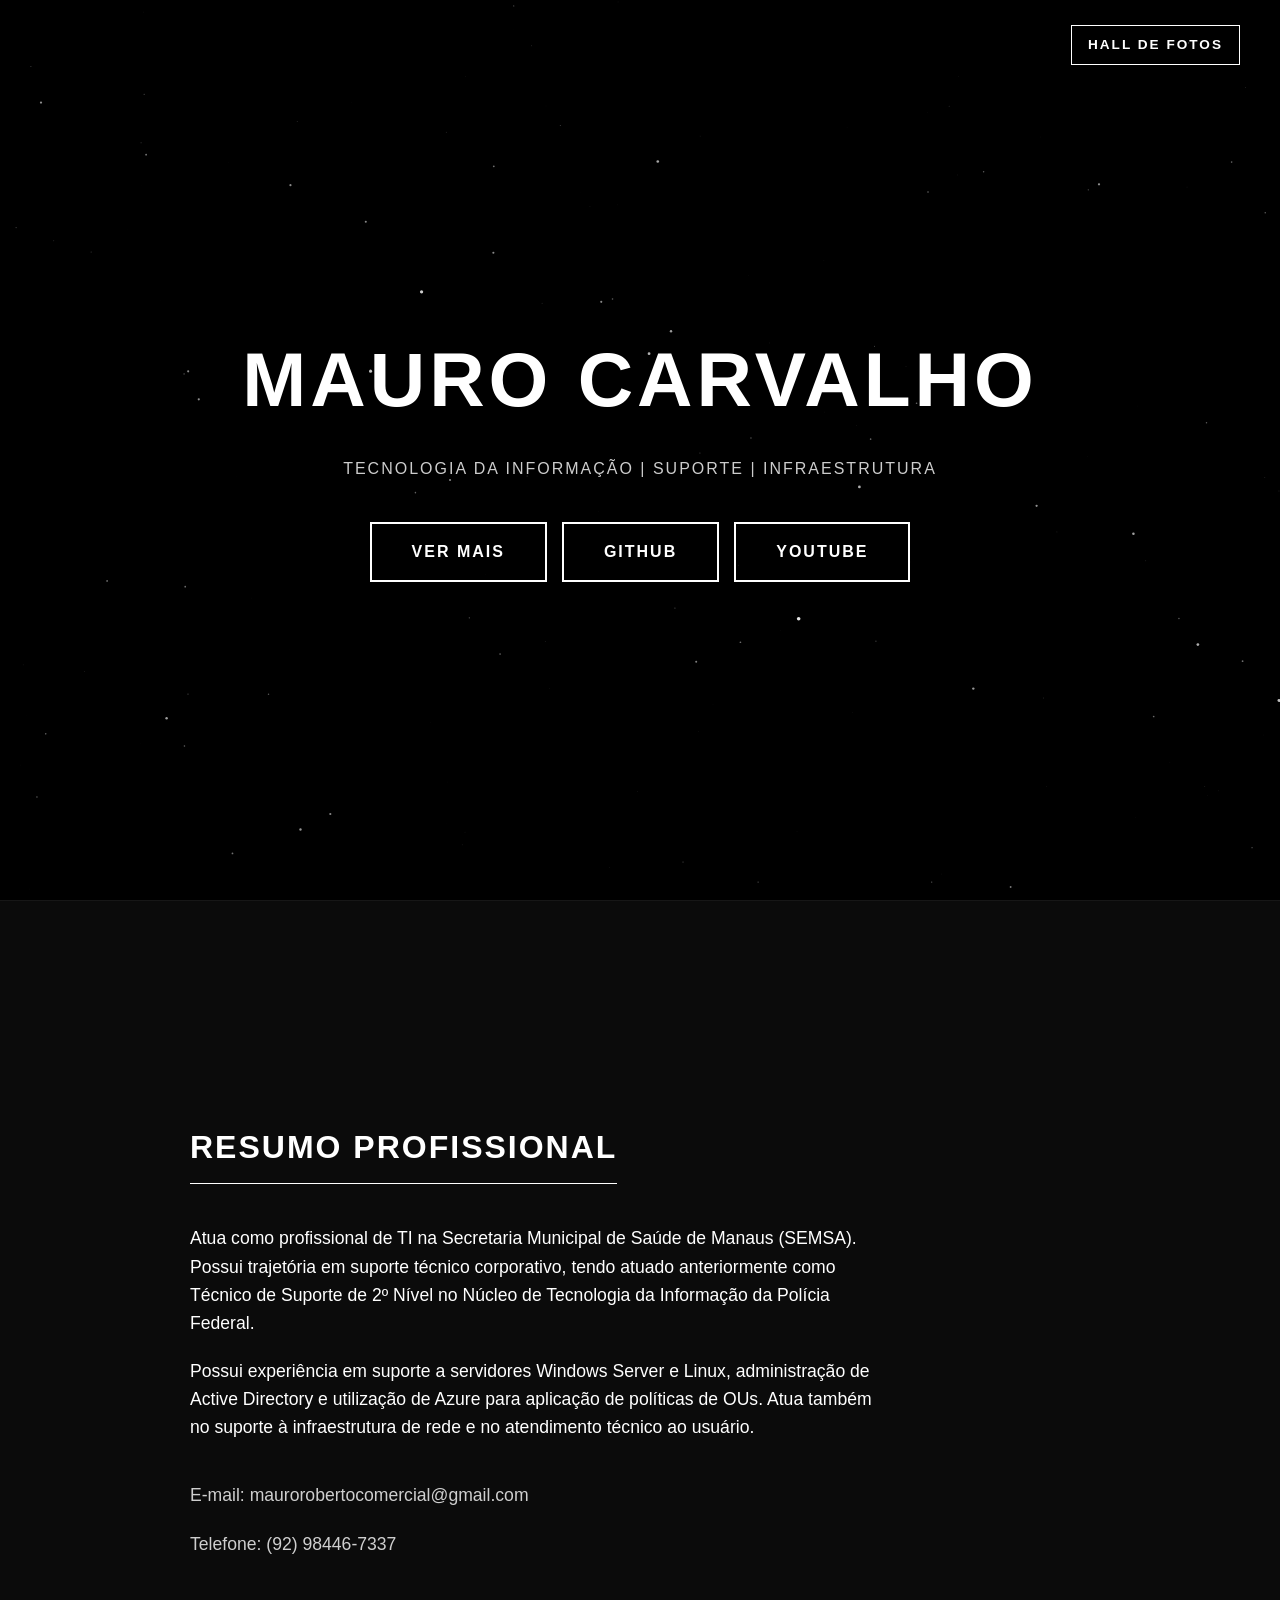
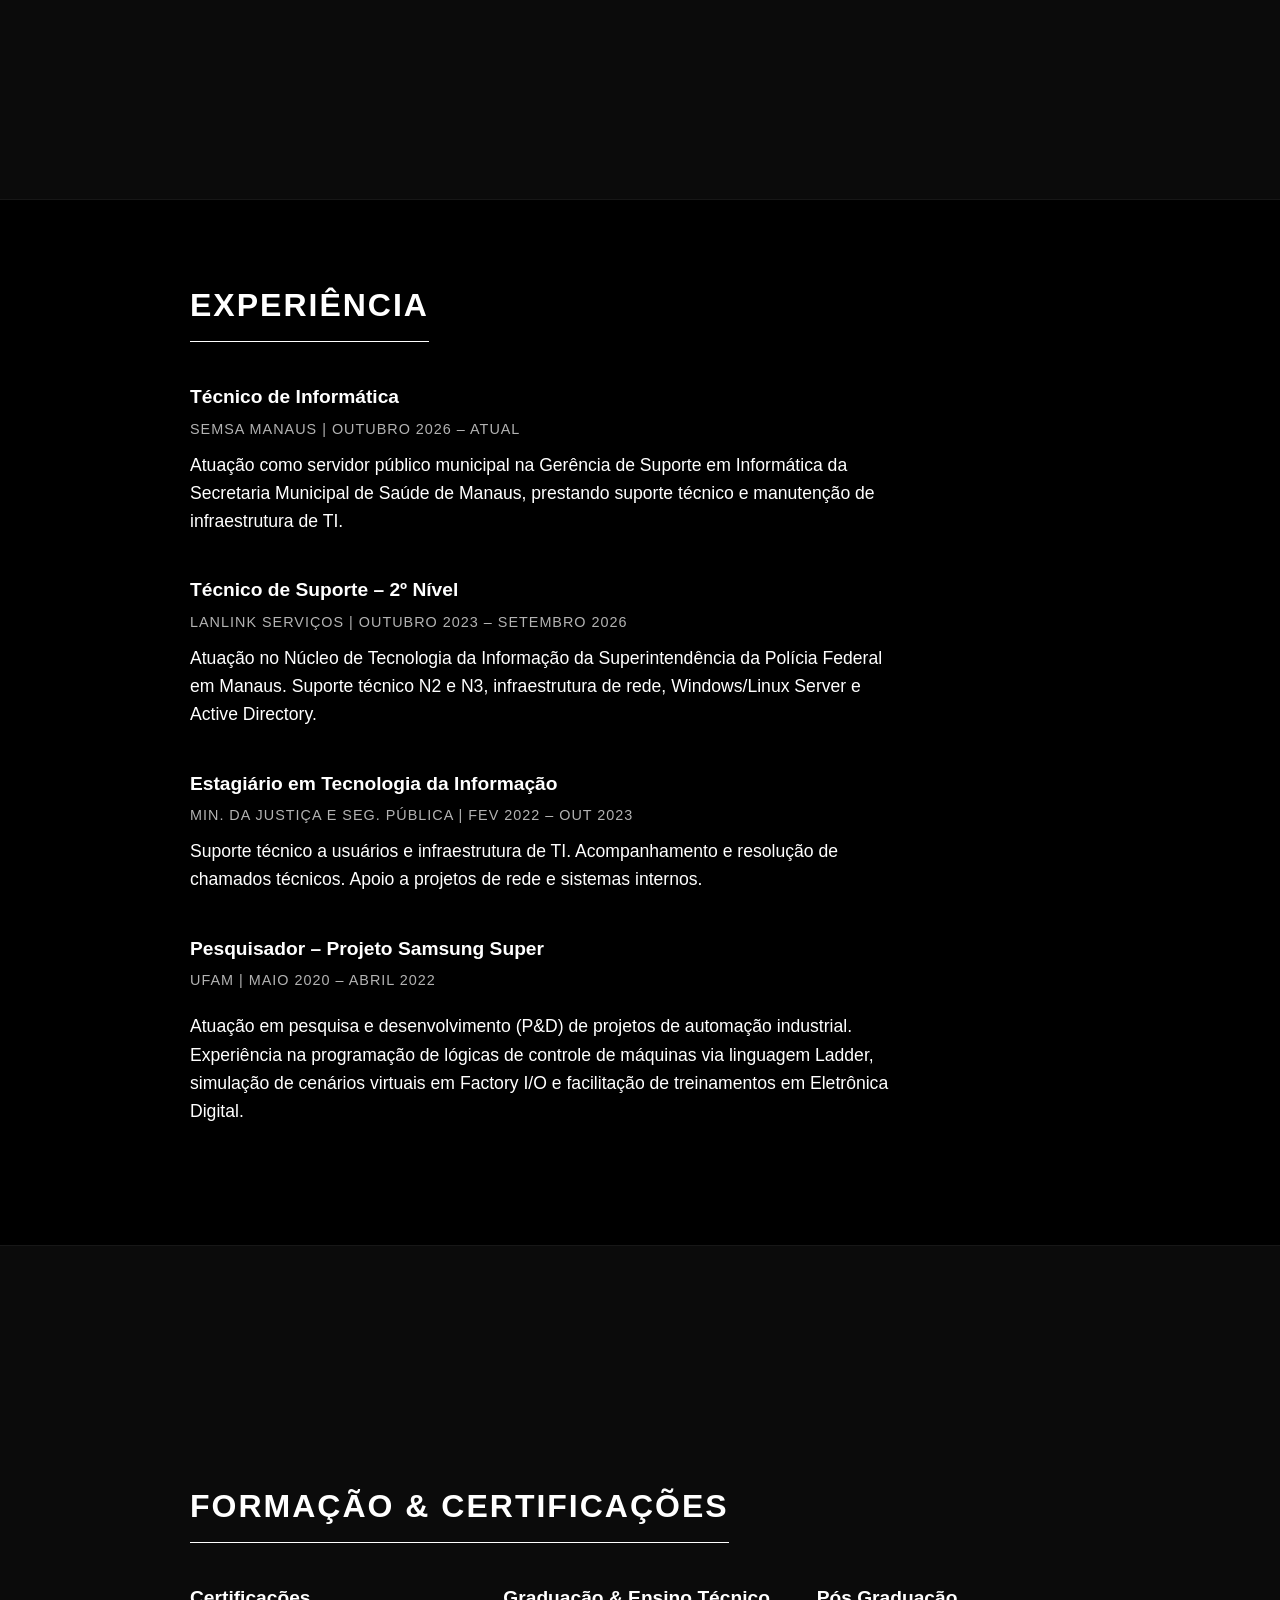
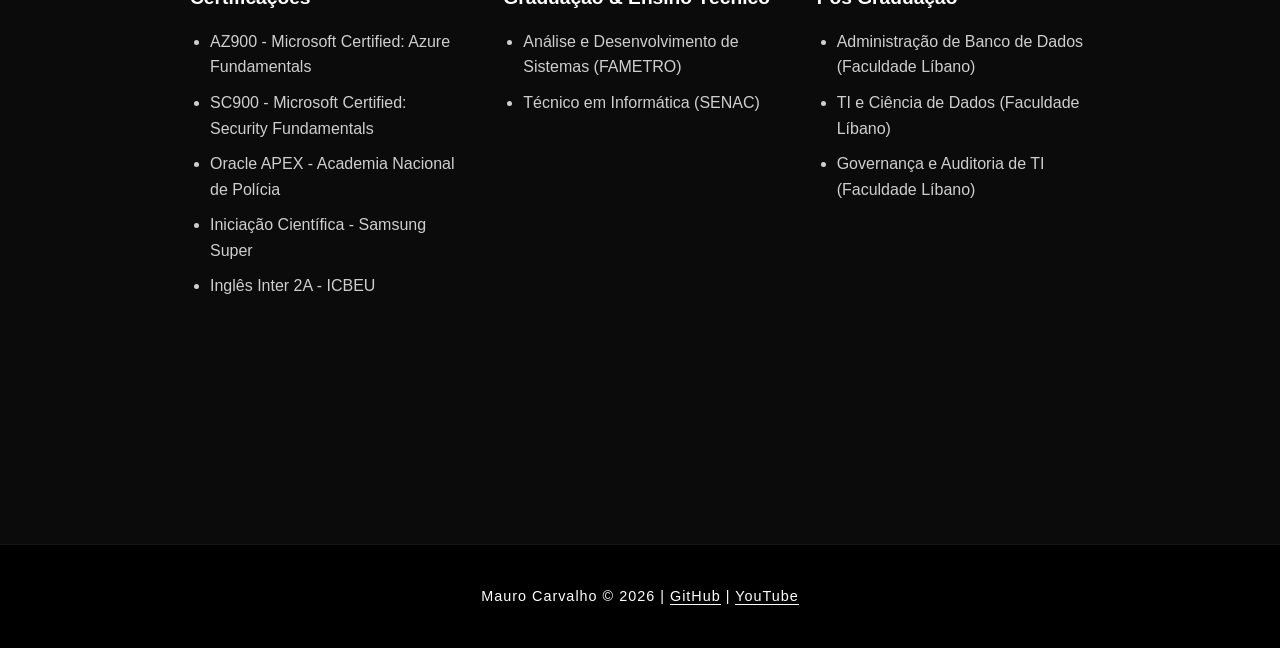
<file: index.html>
<!DOCTYPE html>
<html lang="pt-BR">

<head>
  <meta charset="UTF-8">
  <meta name="viewport" content="width=device-width, initial-scale=1.0">
  <title>Mauro Carvalho</title>
  <link rel="stylesheet" href="style.css">
</head>

<body>
  <!-- Starfield Canvas -->
  <canvas id="starfield"></canvas>

  <!-- Navigation -->
  <nav id="navbar">
    <a href="nust.html" class="quick-view" target="_blank">Hall de fotos</a>
  </nav>

  <!-- Sections -->
  <main>
    <section id="home" class="hero-section dark-bg">
      <div class="content">
        <h1>MAURO CARVALHO</h1>
        <p class="subtitle">TECNOLOGIA DA INFORMAÇÃO | SUPORTE | INFRAESTRUTURA</p>
        <div style="display: flex; gap: 15px; justify-content: center; flex-wrap: wrap;">
          <a href="#about" class="btn">VER MAIS</a>
          <a href="https://github.com/maurucarvalho?tab=repositories" target="_blank" class="btn">GITHUB</a>
          <a href="https://www.youtube.com/@maurucarvalho" target="_blank" class="btn">YOUTUBE</a>
        </div>
      </div>
    </section>

    <section id="about" class="content-section light-bg">
      <div class="content left-align">
        <h2>RESUMO PROFISSIONAL</h2>
        <p>
          Atua como profissional de TI na Secretaria Municipal de Saúde de Manaus (SEMSA). Possui trajetória em
          suporte técnico corporativo, tendo atuado anteriormente como Técnico de Suporte de 2º Nível no Núcleo de
          Tecnologia da Informação da Polícia Federal.
        </p>
        <p>
          Possui experiência em suporte a servidores Windows Server e Linux, administração de Active Directory e
          utilização de Azure para aplicação de políticas de OUs. Atua também no suporte à infraestrutura de rede e no
          atendimento técnico ao usuário.
        </p>
        <div class="contact-info-minimal">
          <p>E-mail: maurorobertocomercial@gmail.com</p>
          <p>Telefone: (92) 98446-7337</p>
        </div>
      </div>
    </section>

    <section id="experience" class="content-section dark-bg">
      <div class="content left-align">
        <h2>EXPERIÊNCIA</h2>

        <div class="job-item">
          <h3>Técnico de Informática</h3>
          <span class="date">SEMSA Manaus | Outubro 2026 – Atual</span>
          <p>Atuação como servidor público municipal na Gerência de Suporte em Informática da Secretaria Municipal de
            Saúde de Manaus, prestando suporte técnico e manutenção de infraestrutura de TI.</p>
        </div>

        <div class="job-item">
          <h3>Técnico de Suporte – 2º Nível</h3>
          <span class="date">LanLink Serviços | Outubro 2023 – Setembro 2026</span>
          <p>Atuação no Núcleo de Tecnologia da Informação da Superintendência da Polícia Federal em Manaus. Suporte
            técnico N2 e N3, infraestrutura de rede, Windows/Linux Server e Active Directory.</p>
        </div>

        <div class="job-item">
          <h3>Estagiário em Tecnologia da Informação</h3>
          <span class="date">Min. da Justiça e Seg. Pública | Fev 2022 – Out 2023</span>
          <p>Suporte técnico a usuários e infraestrutura de TI. Acompanhamento e resolução de chamados técnicos. Apoio a
            projetos de rede e sistemas internos.</p>
        </div>

        <div class="job-item">
          <h3>Pesquisador – Projeto Samsung Super</h3>
          <span class="date">UFAM | Maio 2020 – Abril 2022</span>
          <p><p>
  Atuação em pesquisa e desenvolvimento (P&D) de projetos de automação industrial. Experiência na programação de lógicas de controle de máquinas via linguagem Ladder, simulação de cenários virtuais em Factory I/O e facilitação de treinamentos em Eletrônica Digital.
</p></p>
        </div>
      </div>
    </section>

    <section id="education" class="content-section light-bg">
      <div class="content left-align">
        <h2>FORMAÇÃO & CERTIFICAÇÕES</h2>

        <div class="edu-grid">
          <div>
            <h3>Certificações</h3>
            <ul>
              <li><a href="certificados/AZ900_Microsoft.pdf" target="_blank"
                  style="color: inherit; text-decoration: none;">AZ900 - Microsoft Certified: Azure Fundamentals</a>
              </li>
              <li><a href="certificados/SC900 _Microsoft.pdf" target="_blank"
                  style="color: inherit; text-decoration: none;">SC900 - Microsoft Certified: Security Fundamentals</a>
              </li>
              <li><a href="certificados/Certificado ANP APEX.pdf" target="_blank"
                  style="color: inherit; text-decoration: none;">Oracle APEX - Academia Nacional de Polícia</a></li>
              <li><a
                  href="certificados/Mauro Roberto Serrão de Carvalho - Ano1/Mauro Roberto Serrão de Carvalho - ICT.pdf"
                  target="_blank" style="color: inherit; text-decoration: none;">Iniciação Científica - Samsung
                  Super</a></li>
              <li>Inglês Inter 2A - ICBEU</li>
            </ul>
          </div>
          <div>
            <h3>Graduação & Ensino Técnico</h3>
            <ul>
              <li>Análise e Desenvolvimento de Sistemas (FAMETRO)</li>
              <li>Técnico em Informática (SENAC)</li>
            </ul>
          </div>
          <div>
            <h3>Pós Graduação</h3>
            <ul>
              <li>Administração de Banco de Dados (Faculdade Líbano)</li>
              <li>TI e Ciência de Dados (Faculdade Líbano)</li>
              <li>Governança e Auditoria de TI (Faculdade Líbano)</li>
            </ul>
          </div>
        </div>
      </div>
    </section>
  </main>

  <footer class="minimal-footer dark-bg">
    <p>Mauro Carvalho &copy; 2026 | <a href="https://github.com/maurucarvalho?tab=repositories"
        target="_blank">GitHub</a> | <a href="https://www.youtube.com/@maurucarvalho"
        target="_blank">YouTube</a></p>
  </footer>

  <script src="script.js"></script>
</body>

</html>
</file>
<file: style.css>
/* Minimalist Starlink-inspired styling */
:root {
  --color-black: #000000;
  --color-white: #ffffff;
  --color-gray: #333333;
  --color-light-gray: #f5f5f5;
  --font-main: 'Helvetica Neue', Helvetica, Arial, sans-serif;
}

* {
  margin: 0;
  padding: 0;
  box-sizing: border-box;
}

html {
  scroll-behavior: smooth;
}

body {
  font-family: var(--font-main);
  background-color: var(--color-black);
  color: var(--color-white);
  line-height: 1.6;
  -webkit-font-smoothing: antialiased;
}

/* Starfield */
#starfield {
  position: fixed;
  top: 0;
  left: 0;
  width: 100%;
  height: 100%;
  z-index: -1;
  pointer-events: none;
}

/* Navigation */
nav {
  position: fixed;
  top: 0;
  width: 100%;
  padding: 25px 40px;
  display: flex;
  justify-content: flex-end;
  align-items: center;
  z-index: 100;
  transition: background-color 0.3s ease;
}

nav.scrolled {
  background-color: rgba(0, 0, 0, 0.9);
}

.quick-view {
  font-size: 0.85rem;
  font-weight: 600;
  letter-spacing: 2px;
  color: var(--color-white);
  text-decoration: none;
  text-transform: uppercase;
  border: 1px solid var(--color-white);
  padding: 8px 16px;
  transition: all 0.3s ease;
}

.quick-view:hover {
  background-color: var(--color-white);
  color: var(--color-black);
}

/* Hamburger Menu */
.menu-toggle {
  display: flex;
  flex-direction: column;
  justify-content: space-between;
  width: 25px;
  height: 18px;
  cursor: pointer;
  z-index: 101;
}

.menu-toggle span {
  display: block;
  width: 100%;
  height: 2px;
  background-color: var(--color-white);
  transition: all 0.3s ease;
}

.menu-toggle.active span:nth-child(1) {
  transform: translateY(8px) rotate(45deg);
  background-color: var(--color-white);
}

.menu-toggle.active span:nth-child(2) {
  opacity: 0;
}

.menu-toggle.active span:nth-child(3) {
  transform: translateY(-8px) rotate(-45deg);
  background-color: var(--color-white);
}

/* Overlay Menu */
.overlay-menu {
  position: fixed;
  top: 0;
  left: -100%;
  width: 300px;
  height: 100vh;
  background-color: var(--color-black);
  z-index: 99;
  display: flex;
  align-items: center;
  justify-content: center;
  transition: left 0.4s cubic-bezier(0.77, 0, 0.175, 1);
  border-right: 1px solid rgba(255, 255, 255, 0.1);
}

.overlay-menu.active {
  left: 0;
}

.overlay-menu ul {
  list-style: none;
  text-align: left;
  width: 100%;
  padding: 0 40px;
}

.overlay-menu li {
  margin-bottom: 25px;
}

.overlay-menu a {
  color: var(--color-white);
  text-decoration: none;
  font-size: 1.2rem;
  font-weight: 500;
  letter-spacing: 1.5px;
  text-transform: uppercase;
  transition: color 0.3s ease;
  position: relative;
}

.overlay-menu a::after {
  content: '';
  position: absolute;
  bottom: -5px;
  right: 0;
  width: 0;
  height: 1px;
  background-color: var(--color-white);
  transition: width 0.3s ease;
}

.overlay-menu a:hover::after {
  width: 100%;
}

/* Sections */
section {
  min-height: 100vh;
  display: flex;
  align-items: center;
  justify-content: center;
  padding: 80px 20px;
}

.dark-bg {
  background-color: transparent;
  color: var(--color-white);
}

.light-bg {
  background-color: rgba(20, 20, 20, 0.55);
  color: var(--color-white);
  backdrop-filter: blur(8px);
  -webkit-backdrop-filter: blur(8px);
  border-top: 1px solid rgba(255, 255, 255, 0.05);
  border-bottom: 1px solid rgba(255, 255, 255, 0.05);
}

.light-bg .menu-toggle:not(.active) span {
  background-color: var(--color-white);
}

.content {
  max-width: 900px;
  width: 100%;
  text-align: center;
  opacity: 0;
  transform: translateY(30px);
  transition: opacity 1s ease, transform 1s ease;
}

.gallery-content {
  max-width: 1400px; /* Wider container for the 5-column grid */
}

.content.visible {
  opacity: 1;
  transform: translateY(0);
}

.left-align {
  text-align: left;
}

/* Typography elements */
h1 {
  font-size: clamp(3rem, 6vw, 5rem);
  font-weight: 700;
  letter-spacing: 4px;
  margin-bottom: 15px;
  text-transform: uppercase;
}

.subtitle {
  font-size: 1rem;
  letter-spacing: 2px;
  margin-bottom: 40px;
  opacity: 0.8;
}

h2 {
  font-size: 2rem;
  letter-spacing: 2px;
  margin-bottom: 40px;
  text-transform: uppercase;
  border-bottom: 1px solid currentColor;
  padding-bottom: 10px;
  display: inline-block;
}

h3 {
  font-size: 1.2rem;
  margin-bottom: 5px;
  font-weight: 600;
}

.content-section p {
  font-size: 1.1rem;
  margin-bottom: 20px;
  max-width: 700px;
}

/* Buttons */
.btn {
  display: inline-block;
  padding: 15px 40px;
  border: 2px solid var(--color-white);
  color: var(--color-white);
  text-decoration: none;
  font-weight: bold;
  letter-spacing: 2px;
  text-transform: uppercase;
  transition: all 0.3s ease;
}

.btn:hover {
  background-color: var(--color-white);
  color: var(--color-black);
}

/* Lists and specifics */
.job-item {
  margin-bottom: 40px;
}

.job-item .date {
  display: block;
  font-size: 0.9rem;
  opacity: 0.7;
  margin-bottom: 10px;
  text-transform: uppercase;
  letter-spacing: 1px;
}

.edu-grid {
  display: grid;
  grid-template-columns: repeat(auto-fit, minmax(250px, 1fr));
  gap: 40px;
}

.edu-grid ul {
  list-style-type: disc;
  margin-top: 15px;
  padding-left: 20px;
}

.edu-grid li {
  margin-bottom: 10px;
  font-size: 1rem;
  opacity: 0.8;
}

.contact-info-minimal {
  margin-top: 40px;
  font-size: 0.95rem;
  opacity: 0.8;
}

/* Footer */
.minimal-footer {
  text-align: center;
  padding: 40px 20px;
  font-size: 0.9rem;
  letter-spacing: 1px;
}

.minimal-footer a {
  color: var(--color-white);
  text-decoration: none;
  border-bottom: 1px solid var(--color-white);
}

@media (max-width: 768px) {
  nav {
    padding: 20px;
  }
  
  .overlay-menu {
    width: 100%;
  }
  
  section {
    padding: 100px 20px 60px 20px;
  }
}

/* Curiosities Side by Side */
.side-by-side {
  display: flex;
  flex-wrap: wrap;
  gap: 40px;
  align-items: center;
  justify-content: space-between;
}

.text-content {
  flex: 1;
  min-width: 300px;
}

.likes-list {
  list-style: none;
  margin-top: 20px;
}

.likes-list li {
  margin-bottom: 15px;
  font-size: 1.1rem;
  padding-left: 20px;
  position: relative;
}

.likes-list li::before {
  content: "✦";
  position: absolute;
  left: 0;
  color: var(--color-white);
  font-size: 0.9rem;
  top: 2px;
}

.images-content {
  flex: 1;
  min-width: 300px;
  display: flex;
  flex-direction: column;
  gap: 20px;
}

.curiosity-img {
  width: 100%;
  max-width: 400px;
  border-radius: 4px;
  border: 1px solid rgba(255, 255, 255, 0.1);
  box-shadow: 0 10px 30px rgba(0, 0, 0, 0.5);
  transition: transform 0.3s ease;
}

/* VSCO/Instagram-style Grid */
.vsco-grid {
  display: grid;
  grid-template-columns: repeat(5, 1fr); /* 5 colunas como no Instagram desktop expandido */
  gap: 5px; /* Reduzido para ficar mais parecido com o Insta */
  padding: 5px;
  width: 100%;
}

@media (max-width: 1024px) {
  .vsco-grid { grid-template-columns: repeat(3, 1fr); }
}

@media (max-width: 768px) {
  .vsco-grid { grid-template-columns: repeat(2, 1fr); }
}

@media (max-width: 480px) {
  .vsco-grid { grid-template-columns: 1fr; }
}

.vsco-item {
  position: relative;
  overflow: hidden;
  aspect-ratio: 1 / 1; /* Proporção quadrada perfeita (Instagram) */
  background-color: #111; /* Loading state background */
}

.vsco-item img,
.vsco-item video {
  width: 100%;
  height: 100%;
  object-fit: cover;
  display: block;
  transition: opacity 0.4s ease;
  opacity: 0;
}

.vsco-item img.loaded,
.vsco-item video.loaded {
  opacity: 1;
}

.vsco-video-badge {
  position: absolute;
  top: 50%;
  left: 50%;
  transform: translate(-50%, -50%);
  background: rgba(255, 255, 255, 0.92);
  border: 1px solid rgba(0, 0, 0, 0.85);
  color: #000;
  font-size: 18px;
  width: 48px;
  height: 48px;
  border-radius: 0;
  display: flex;
  align-items: center;
  justify-content: center;
  box-shadow: 0 4px 16px rgba(0, 0, 0, 0.5);
  transition: transform 0.25s ease, background-color 0.25s ease;
  pointer-events: none;
  z-index: 2;
}

.vsco-item:hover .vsco-video-badge {
  transform: translate(-50%, -50%) scale(1.08);
  background: #fff;
}

.vsco-item::after {
  content: '';
  position: absolute;
  top: 0; left: 0; right: 0; bottom: 0;
  background-color: rgba(0, 0, 0, 0.05);
  pointer-events: none;
}

/* Spinner for loading */
.vsco-spinner {
  position: absolute;
  top: 50%;
  left: 50%;
  transform: translate(-50%, -50%);
  width: 24px;
  height: 24px;
  border: 2px solid rgba(255, 255, 255, 0.2);
  border-top-color: #fff;
  border-radius: 50%;
  animation: spin 1s linear infinite;
}

@keyframes spin {
  to { transform: translate(-50%, -50%) rotate(360deg); }
}

/* Lightbox Modal */
html.lightbox-open,
body.lightbox-open {
  overflow: hidden !important;
  overscroll-behavior: none;
}

body.lightbox-open {
  position: fixed;
  left: 0;
  right: 0;
  width: 100%;
}

body.lightbox-open main,
body.lightbox-open footer {
  pointer-events: none;
  user-select: none;
}

.lightbox {
  position: fixed;
  top: 0; left: 0; right: 0; bottom: 0;
  background-color: rgba(0, 0, 0, 0.95);
  z-index: 2000;
  display: flex;
  flex-direction: column;
  justify-content: center;
  align-items: center;
  opacity: 0;
  pointer-events: none;
  transition: opacity 0.3s ease;
}

.lightbox.active {
  opacity: 1;
  pointer-events: auto;
}

.lightbox-wrapper {
  display: inline-flex;
  flex-direction: column;
  align-items: flex-end; /* Alinha o texto do rodapé na direita da foto */
}

.lightbox-content {
  max-width: 90vw;
  max-height: 80vh;
  object-fit: contain;
  border-radius: 0;
  box-shadow: 0 10px 40px rgba(0,0,0,0.5);
}

.lightbox-footer {
  margin-top: 10px;
  color: #ccc;
  font-size: 0.9rem;
  letter-spacing: 1px;
}

.lightbox-close {
  position: absolute;
  top: 25px;
  right: 30px;
  width: 44px;
  height: 44px;
  color: var(--color-white);
  font-size: 26px;
  line-height: 1;
  cursor: pointer;
  background: transparent;
  border: 1px solid rgba(255, 255, 255, 0.35);
  border-radius: 0;
  display: flex;
  align-items: center;
  justify-content: center;
  transition: all 0.25s ease;
  z-index: 2001;
}

.lightbox-close:hover {
  background: var(--color-white);
  color: var(--color-black);
  border-color: var(--color-white);
}

.lightbox-nav {
  position: absolute;
  top: 50%;
  transform: translateY(-50%);
  color: var(--color-white);
  cursor: pointer;
  background: transparent;
  border: 1px solid rgba(255, 255, 255, 0.35);
  border-radius: 0;
  width: 48px;
  height: 48px;
  display: flex;
  align-items: center;
  justify-content: center;
  transition: all 0.25s ease;
  user-select: none;
  z-index: 2001;
}

.lightbox-nav:hover {
  background: var(--color-white);
  color: var(--color-black);
  border-color: var(--color-white);
}

.lightbox-prev {
  left: 30px;
}

.lightbox-next {
  right: 30px;
}

@media (max-width: 768px) {
  .lightbox-nav {
    width: 40px;
    height: 40px;
  }
  .lightbox-prev {
    left: 12px;
  }
  .lightbox-next {
    right: 12px;
  }
}

.curiosity-img:hover {
  transform: scale(1.02);
}
</file>
